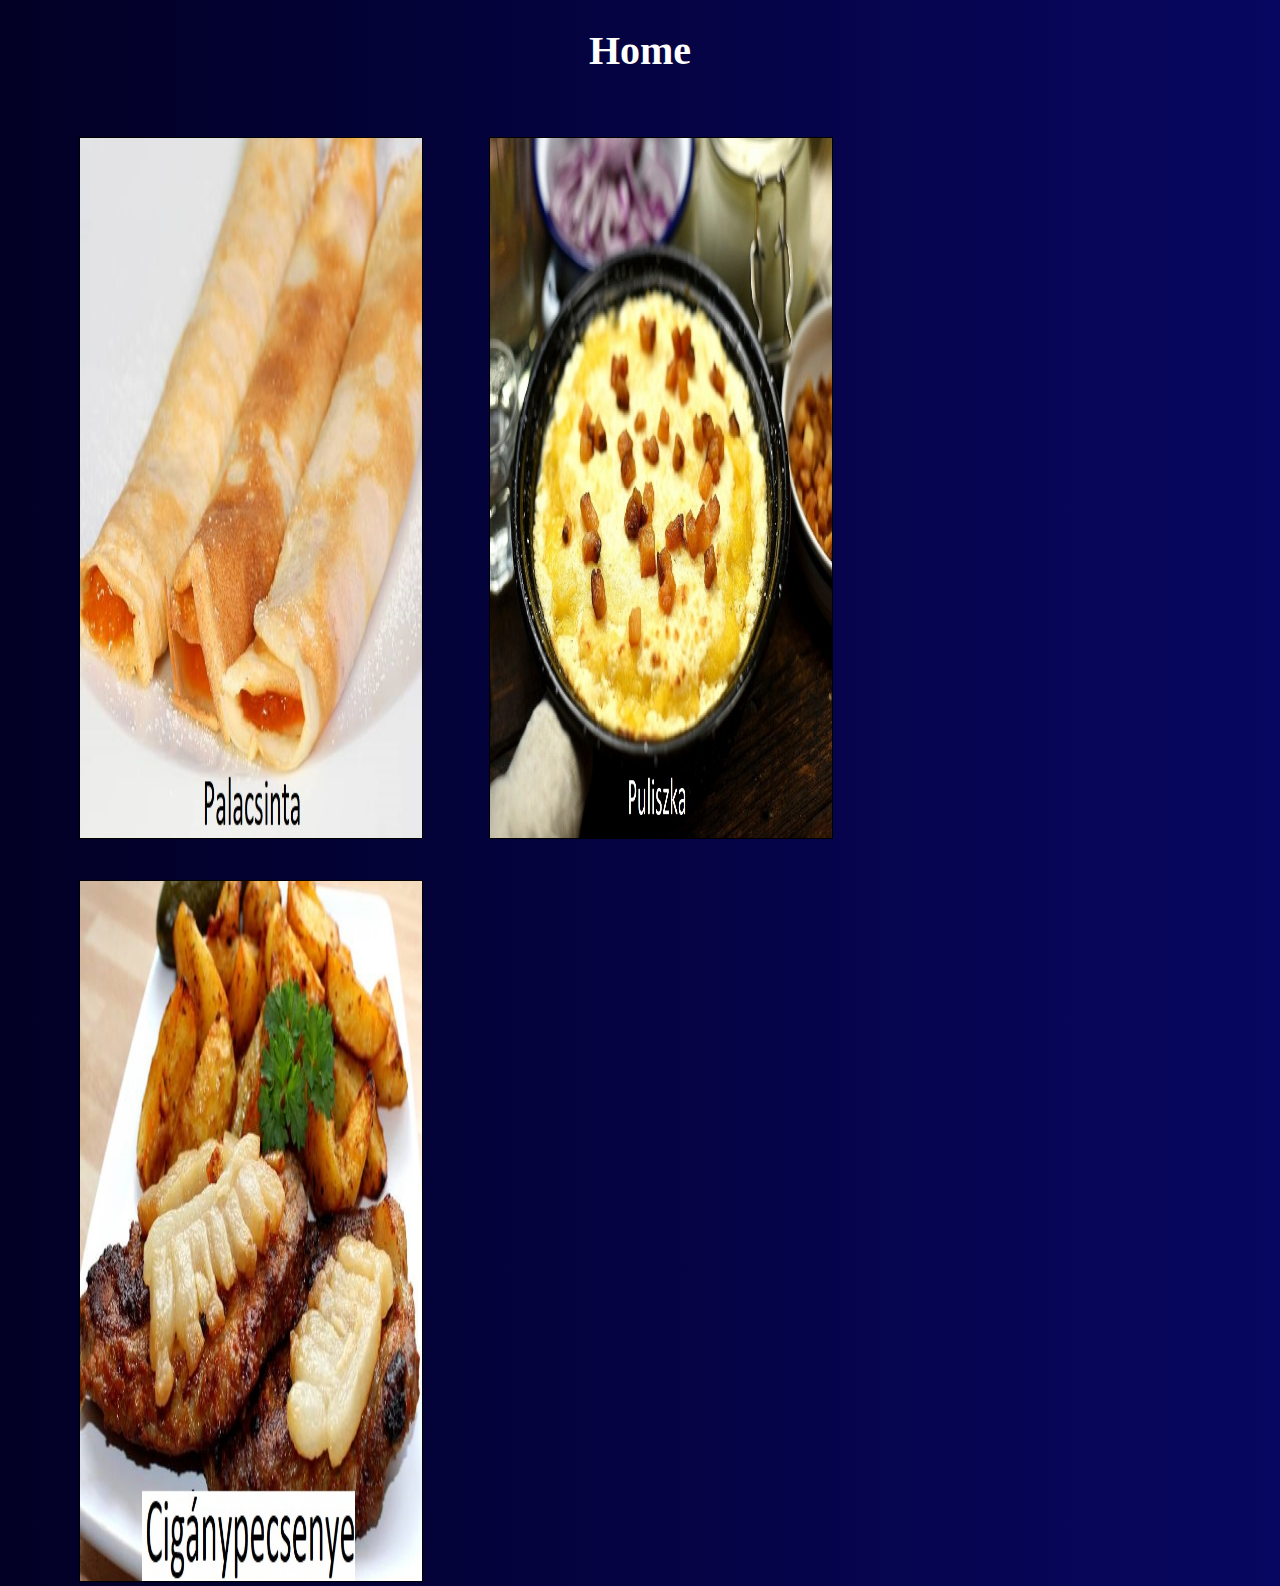
<file: home.html>
<!DOCTYPE html>
<html lang="hu">
<head>
    <meta charset="UTF-8">
    <meta name="viewport" content="width=device-width, initial-scale=1.0">
    <link rel="stylesheet" href="./stilus.css">
    <title>Home</title>
</head>
<body>
    <h1>Home</h1>
    <ul>
        <li><a href="palacsinta.html"><img src="palcs.jpg" id="palcs"></a></li>
        <li><a href="puliszka.html"><img src="pulsz.jpeg" id="pulsz"></a></li>
        <li><a href="pecsenye.html"><img src="pecs.jpg" id="pecs"></a></li>
    </ul>
</body>
</html>
</file>
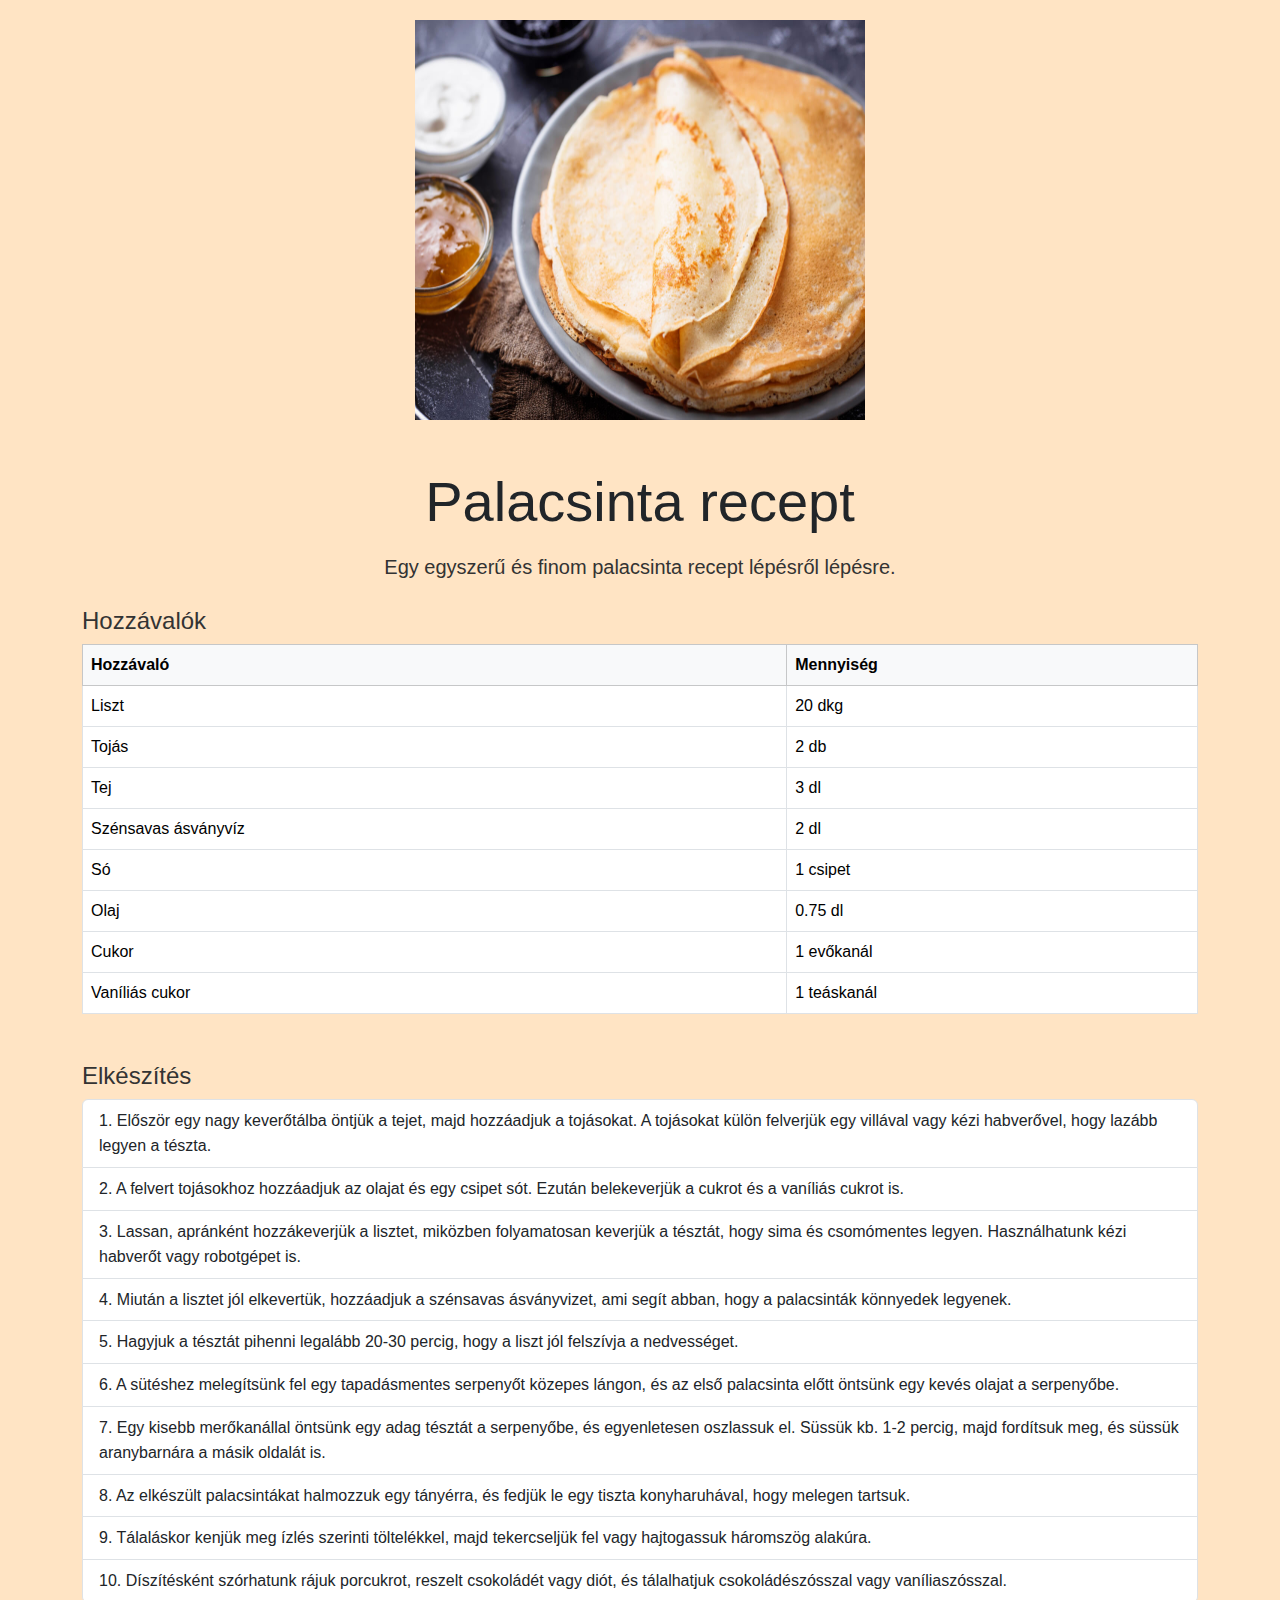
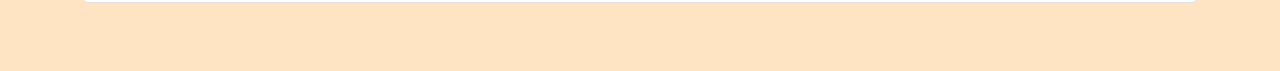
<file: palacsinta.html>
<!DOCTYPE html>
<lang="hu">
<head>
    <meta charset="UTF-8">
    <meta name="viewport" content="width=device-width, initial-scale=1.0">
    <title>Palacsinta recept</title>
    <link href="https://cdn.jsdelivr.net/npm/bootstrap@5.3.3/dist/css/bootstrap.min.css" rel="stylesheet" integrity="sha384-QWTKZyjpPEjISv5WaRU9OFeRpok6YctnYmDr5pNlyT2bRjXh0JMhjY6hW+ALEwIH" crossorigin="anonymous">
    <script src="https://cdn.jsdelivr.net/npm/bootstrap@5.3.3/dist/js/bootstrap.bundle.min.js" integrity="sha384-YvpcrYf0tY3lHB60NNkmXc5s9fDVZLESaAA55NDzOxhy9GkcIdslK1eN7N6jIeHz" crossorigin="anonymous"></script>
    <link href="palacsinta.css" rel="stylesheet">
    <header class="noprint hideTransition" id="id_0.1gd17" style="top: -794px;"></header>
    <title>Palacsinta Recept</title>
    
</head>
<body>
    <div style="display: flex; justify-content: center;">
    <img src="palacsinta.jpg" alt="palacsinta" width="450" height="400">
    </div>
    <div class="container my-5">
        <header class="text-center mb-4">
            <h1 class="display-4 text-dark mb-3">Palacsinta recept</h1>
            <p class="lead">Egy egyszerű és finom palacsinta recept lépésről lépésre.</p>
        </header>

        <section class="ingredients-section mb-5">
            <h2 class="h4">Hozzávalók</h2>
            <table class="table table-bordered">
                <thead class="table-light">
                    <tr>
                        <th>Hozzávaló</th>
                        <th>Mennyiség</th>
                    </tr>
                </thead>
                <tbody>
                    <tr>
                        <td>Liszt</td>
                        <td>20 dkg</td>
                    </tr>
                    <tr>
                        <td>Tojás</td>
                        <td>2 db</td>
                    </tr>
                    <tr>
                        <td>Tej</td>
                        <td>3 dl</td>
                    </tr>
                    <tr>
                        <td>Szénsavas ásványvíz</td>
                        <td>2 dl</td>
                    </tr>
                    <tr>
                        <td>Só</td>
                        <td>1 csipet</td>
                    </tr>
                    <tr>
                        <td>Olaj</td>
                        <td>0.75 dl</td>
                    </tr>
                    <tr>
                        <td>Cukor</td>
                        <td>1 evőkanál</td>
                    </tr>
                    <tr>
                        <td>Vaníliás cukor</td>
                        <td>1 teáskanál</td>
                    </tr>
                </tbody>
            </table>
        </section>
        

        <section class="preparation-section">
            <h2 class="h4">Elkészítés</h2>
            <ol class="list-group list-group-numbered">
                <li class="list-group-item">Először egy nagy keverőtálba öntjük a tejet, majd hozzáadjuk a tojásokat. A tojásokat külön felverjük egy villával vagy kézi habverővel, hogy lazább legyen a tészta.</li>
                <li class="list-group-item">A felvert tojásokhoz hozzáadjuk az olajat és egy csipet sót. Ezután belekeverjük a cukrot és a vaníliás cukrot is.</li>
                <li class="list-group-item">Lassan, apránként hozzákeverjük a lisztet, miközben folyamatosan keverjük a tésztát, hogy sima és csomómentes legyen. Használhatunk kézi habverőt vagy robotgépet is.</li>
                <li class="list-group-item">Miután a lisztet jól elkevertük, hozzáadjuk a szénsavas ásványvizet, ami segít abban, hogy a palacsinták könnyedek legyenek.</li>
                <li class="list-group-item">Hagyjuk a tésztát pihenni legalább 20-30 percig, hogy a liszt jól felszívja a nedvességet.</li>
                <li class="list-group-item">A sütéshez melegítsünk fel egy tapadásmentes serpenyőt közepes lángon, és az első palacsinta előtt öntsünk egy kevés olajat a serpenyőbe.</li>
                <li class="list-group-item">Egy kisebb merőkanállal öntsünk egy adag tésztát a serpenyőbe, és egyenletesen oszlassuk el. Süssük kb. 1-2 percig, majd fordítsuk meg, és süssük aranybarnára a másik oldalát is.</li>
                <li class="list-group-item">Az elkészült palacsintákat halmozzuk egy tányérra, és fedjük le egy tiszta konyharuhával, hogy melegen tartsuk.</li>
                <li class="list-group-item">Tálaláskor kenjük meg ízlés szerinti töltelékkel, majd tekercseljük fel vagy hajtogassuk háromszög alakúra.</li>
                <li class="list-group-item">Díszítésként szórhatunk rájuk porcukrot, reszelt csokoládét vagy diót, és tálalhatjuk csokoládészósszal vagy vaníliaszósszal.</li>
            </ol>
        </section>
    </div>
</body>
</html>
</file>
<file: stilus.css>
body {
    background: linear-gradient(90deg, rgba(2,0,36,1) 0%, rgba(9,9,121,1) 35%, rgba(0,212,255,1) 100%);
	background-size: 400% 400%;
	animation: gradient 15s ease infinite;
	height: 100vh;
}

@keyframes gradient {
	0% {
		background-position: 0% 50%;
	}
	50% {
		background-position: 100% 50%;
	}
	100% {
		background-position: 0% 50%;
	}
}


img{
    width: 28%;
    height: 700px;
    margin-top: 3%;
    border: 1px solid black;

}

img:hover {
    transform: scale(1.05); 
}

h1{
    color: white;
    font-size: 40px;
    text-align: center;
}

li{
    margin: 2.5%;
    display: inline;
    list-style-type: none;
}

div.szoveg{
    display: inline;
    text-align: center;
}
</file>
<file: palacsinta.css>
body {
    color: #333;
    background-color:bisque;
    font-family: Arial, Helvetica, sans-serif;
    margin: 0;
    padding: 20px;
}

h1, h2 {
}

p, li {
    line-height: 1.6;
}

a {
    color: #3498db;
    text-decoration: none;
}

a:hover {
    text-decoration: underline;
}
</file>
